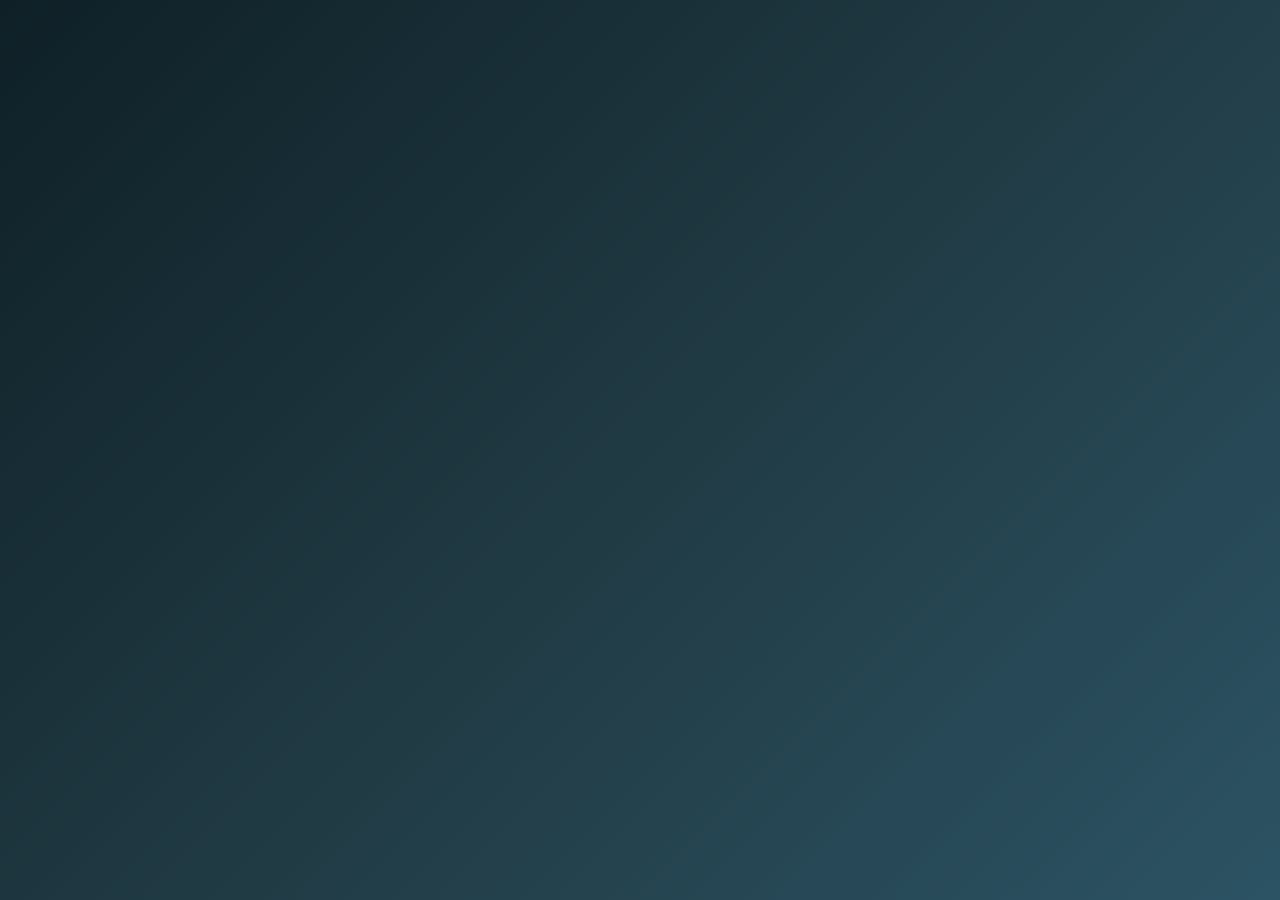
<file: public/index.html>
<!DOCTYPE html>
<html lang="en">
<head>
    <meta charset="UTF-8">
    <meta name="viewport" content="width=device-width, initial-scale=1.0">
    <title>Document</title>
    <link rel="stylesheet" href="../css/style.css">
</head>
<body>
    
</body>
</html>
</file>
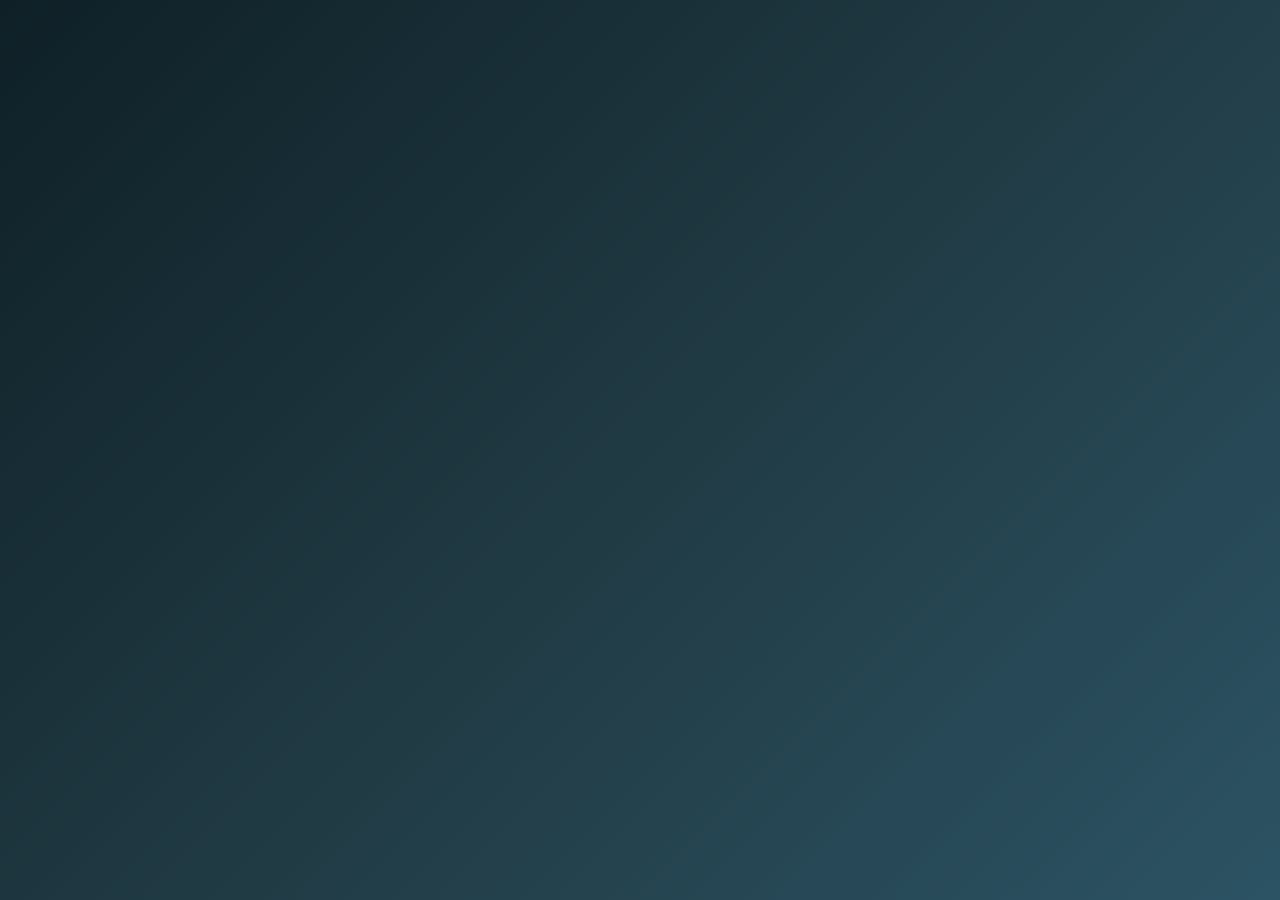
<file: pages/ClasyGen.html>
<!DOCTYPE html>
<html lang="en">
<head>
    <meta charset="UTF-8">
    <meta name="viewport" content="width=device-width, initial-scale=1.0">
    <link rel="stylesheet" href="../css/style.css">
    <title>Document</title>
</head>
<body>
    
</body>
</html>
</file>
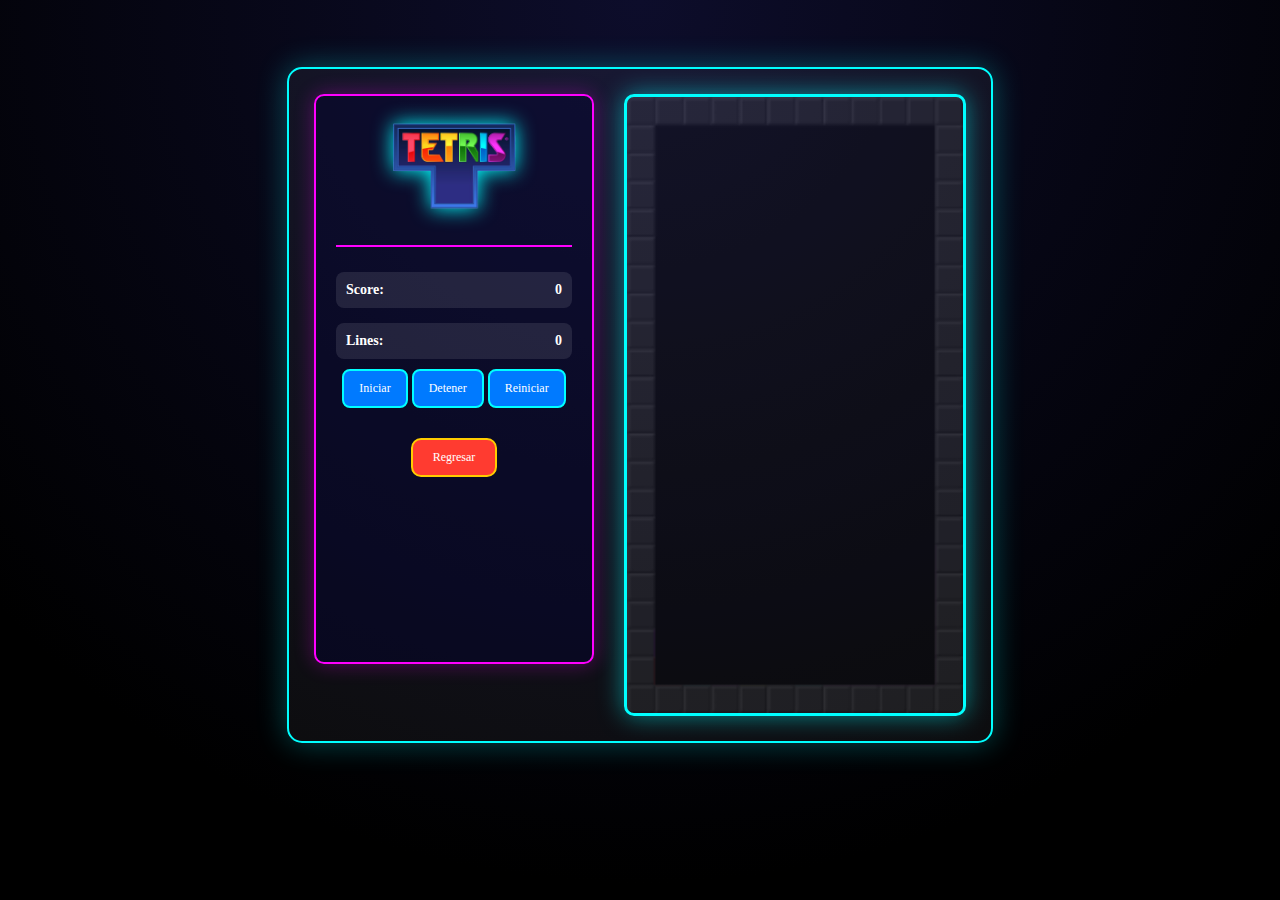
<file: pages/game.html>
<html>

<head>

    <link rel="stylesheet" href="../css/game.css">
    <link rel="icon" type="image/x-icon" href="../images/resources/logo.ico">

</head>

<body>

    <div id="wrapper">
        <div id="left-div">
            <img src="../images/resources/logo.png" id="logo">
            <hr>

            <div id="score-div">
                <label> Score: </label>
                <label id="score"></label>
            </div>
            <div id="lines-div">
                <label> Lines: </label>
                <label id="lines"></label>
            </div>

            <div id="controls">
                <button id="start-button">Iniciar</button>
                <button id="pause-button">Detener</button>
                <button id="reset-button">Reiniciar</button>
            </div>

            <!-- Botón Regresar -->
            <a href="../public/index.html"><button id="back-button">Regresar</button></a>
        </div>
        <div id="game-container">
            <img src="../images/resources/background.png" id="background">
            <canvas id="game-canvas"></canvas>
        </div>
    </div>
</body>

<script src="../js/game.js"></script>

</html>
</file>
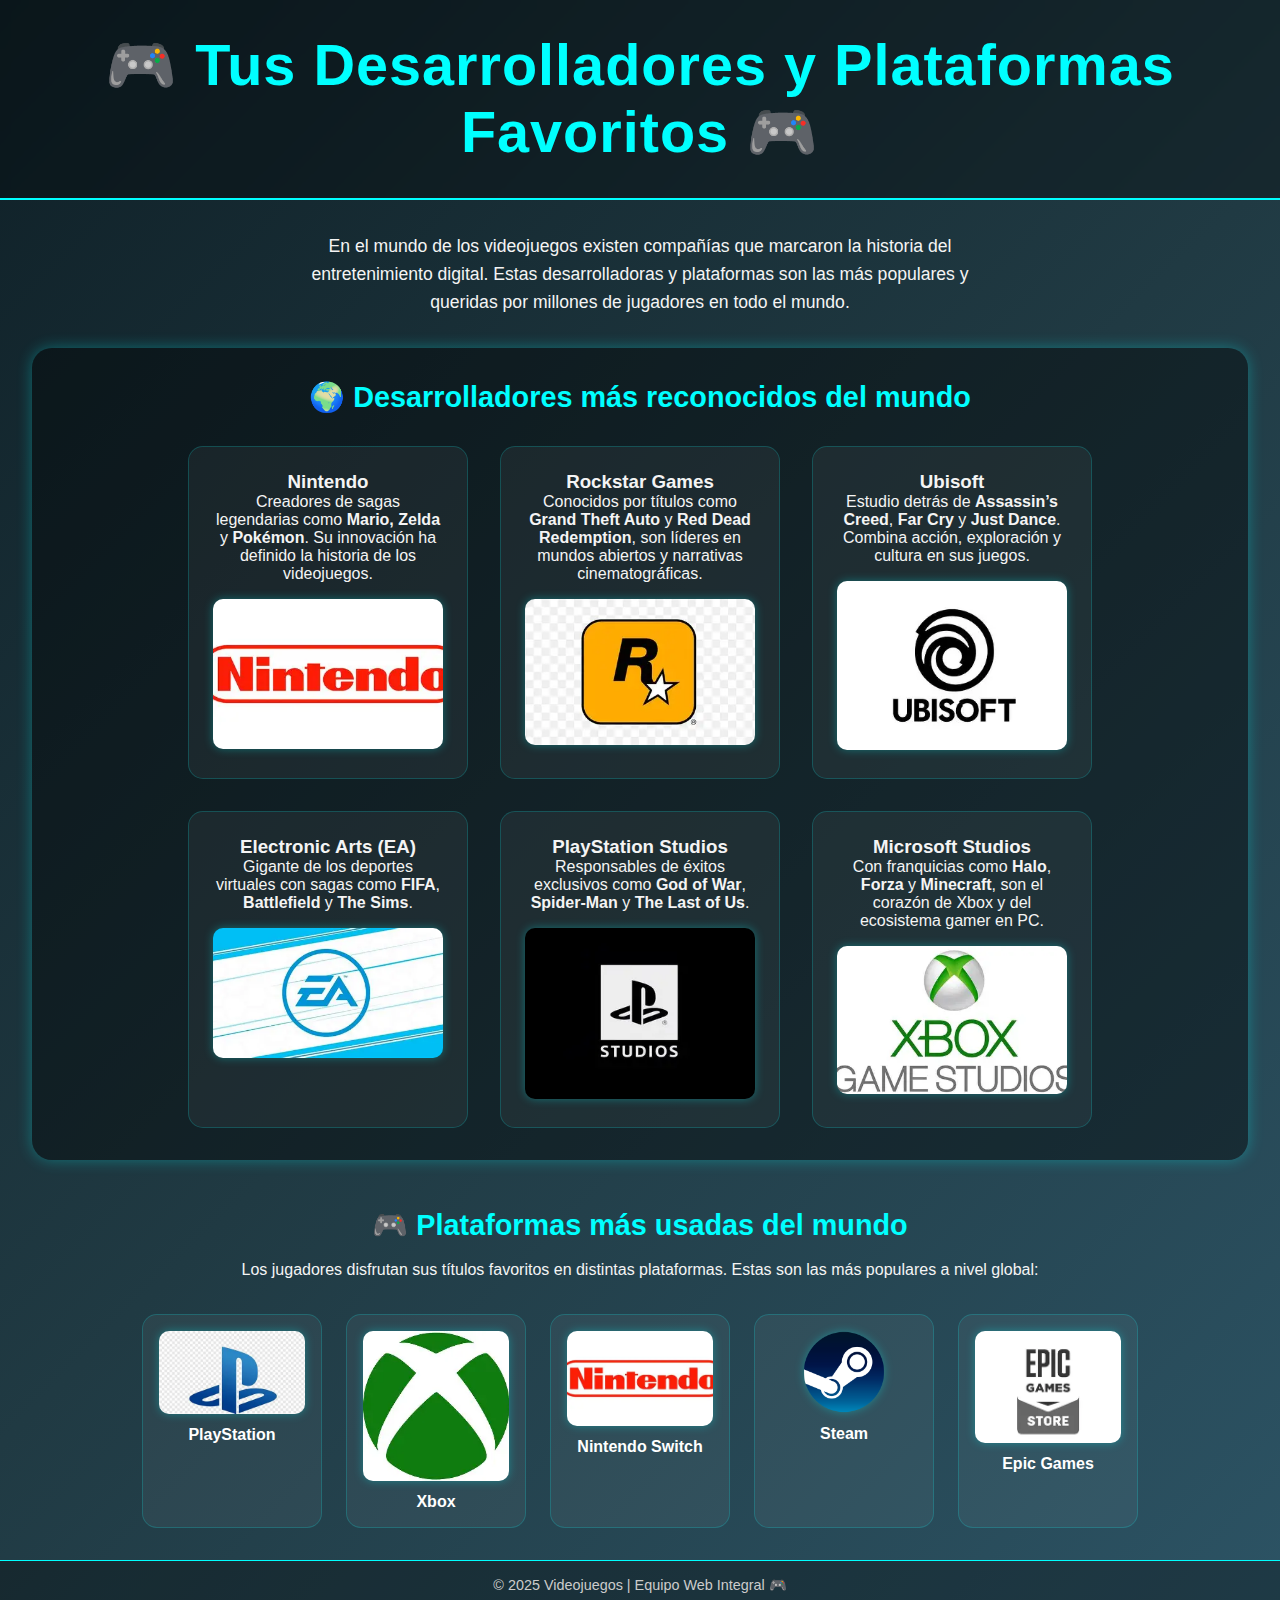
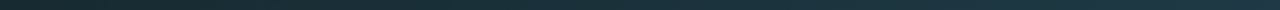
<file: pages/publicidad.html>
<!DOCTYPE html>
<html lang="es">

<head>
    <meta charset="UTF-8">
    <meta name="viewport" content="width=device-width, initial-scale=1.0">
    <title>Tus Desarrolladores y Plataformas Favoritos</title>
    <link rel="stylesheet" href="../css/publicidad.css">
</head>

<body>
    <header>
        <h1>🎮 Tus Desarrolladores y Plataformas Favoritos 🎮</h1>
    </header>

    <main class="container">
        <!-- Sección principal -->
        <section class="intro">
            <p>
                En el mundo de los videojuegos existen compañías que marcaron la historia del entretenimiento digital.  
                Estas desarrolladoras y plataformas son las más populares y queridas por millones de jugadores en todo el mundo.
            </p>
        </section>

        <!-- Sección desarrolladores -->
        <section class="devs-mx">
            <h2>🌍 Desarrolladores más reconocidos del mundo</h2>
            <div class="devs-grid">
                <div class="dev-card">
                    <h3>Nintendo</h3>
                    <p>Creadores de sagas legendarias como <strong>Mario, Zelda</strong> y <strong>Pokémon</strong>.  
                        Su innovación ha definido la historia de los videojuegos.</p>
                    <img src="../images/nintendo.jpg" alt="Nintendo">
                </div>

                <div class="dev-card">
                    <h3>Rockstar Games</h3>
                    <p>Conocidos por títulos como <strong>Grand Theft Auto</strong> y <strong>Red Dead Redemption</strong>,  
                        son líderes en mundos abiertos y narrativas cinematográficas.</p>
                    <img src="../images/rockstar.jpg" alt="Rockstar Games">
                </div>

                <div class="dev-card">
                    <h3>Ubisoft</h3>
                    <p>Estudio detrás de <strong>Assassin’s Creed</strong>, <strong>Far Cry</strong> y <strong>Just Dance</strong>.  
                        Combina acción, exploración y cultura en sus juegos.</p>
                    <img src="../images/ubisoft.jpg" alt="Ubisoft">
                </div>

                <div class="dev-card">
                    <h3>Electronic Arts (EA)</h3>
                    <p>Gigante de los deportes virtuales con sagas como <strong>FIFA</strong>, <strong>Battlefield</strong> y <strong>The Sims</strong>.</p>
                    <img src="../images/ea.jpg" alt="Electronic Arts">
                </div>

                <div class="dev-card">
                    <h3>PlayStation Studios</h3>
                    <p>Responsables de éxitos exclusivos como <strong>God of War</strong>, <strong>Spider-Man</strong> y <strong>The Last of Us</strong>.</p>
                    <img src="../images/playstationstudios.jpg" alt="PlayStation Studios">
                </div>

                <div class="dev-card">
                    <h3>Microsoft Studios</h3>
                    <p>Con franquicias como <strong>Halo</strong>, <strong>Forza</strong> y <strong>Minecraft</strong>,  
                        son el corazón de Xbox y del ecosistema gamer en PC.</p>
                    <img src="../images/microsoftstudios.jpg" alt="Microsoft Studios">
                </div>
            </div>
        </section>

        <!-- Plataformas -->
        <section class="platforms">
            <h2>🎮 Plataformas más usadas del mundo</h2>
            <p>
                Los jugadores disfrutan sus títulos favoritos en distintas plataformas.  
                Estas son las más populares a nivel global:
            </p>

            <div class="platforms-grid">
                <div class="platform-card">
                    <img src="../images/playstation.jpg" alt="PlayStation">
                    <h4>PlayStation</h4>
                </div>
                <div class="platform-card">
                    <img src="../images/xbox.jpg" alt="Xbox">
                    <h4>Xbox</h4>
                </div>
                <div class="platform-card">
                    <img src="../images/nintendo.jpg" alt="Nintendo Switch">
                    <h4>Nintendo Switch</h4>
                </div>
                <div class="platform-card">
                    <img src="../images/steam.jpg" alt="Steam">
                    <h4>Steam</h4>
                </div>
                <div class="platform-card">
                    <img src="../images/epicgames.jpg" alt="Epic Games">
                    <h4>Epic Games</h4>
                </div>
            </div>
        </section>
    </main>

    <footer>
        <p>© 2025 Videojuegos | Equipo Web Integral 🎮</p>
    </footer>
</body>

</html>
</file>
<file: css/style.css>
/* Estilo general */
* {
    box-sizing: border-box;
    font-family: 'Segoe UI', Tahoma, Geneva, Verdana, sans-serif;
    margin: 0;
    padding: 0;
}

/* Fondo oscuro con gradiente gamer */
body {
    background: linear-gradient(135deg, #0f2027, #203a43, #2c5364);
    color: #f4f4f4;
    min-height: 100vh;
    display: flex;
    flex-direction: column;
    justify-content: space-between;
}

/* Encabezado */
header {
    text-align: center;
    padding: 2rem 1rem;
    background: rgba(0, 0, 0, 0.3);
    backdrop-filter: blur(5px);
    color: #00ffff;
    font-size: 1.8rem;
    letter-spacing: 1px;
    border-bottom: 2px solid #00ffff;
}

/* Contenido principal */
.container {
    text-align: center;
    padding: 2rem;
}

/* Sección de introducción */
.intro {
    max-width: 700px;
    margin: 0 auto 2rem auto;
    line-height: 1.6;
    font-size: 1.1rem;
}

/* Imagen */
.logo-container {
    margin: 2rem 0;
}

.logo {
    height: 130px;
    width: auto;
    filter: drop-shadow(0 0 10px #00ffff);
    transition: transform 0.3s ease, filter 0.3s ease;
}

.logo:hover {
    transform: scale(1.1);
    filter: drop-shadow(0 0 20px #00ffff);
}

/* Botones */
.buttons a {
    text-decoration: none;
}

button {
    background-color: #00ffff;
    color: #000;
    border: none;
    padding: 0.8rem 1.5rem;
    margin: 0.5rem;
    border-radius: 30px;
    cursor: pointer;
    font-weight: bold;
    letter-spacing: 0.5px;
    font-size: 1rem;
    transition: all 0.3s ease;
}

button:hover {
    background-color: #ff007f;
    color: white;
    transform: scale(1.05);
    box-shadow: 0 0 15px #ff007f;
}

/* Pie de página */
footer {
    text-align: center;
    padding: 1rem;
    font-size: 0.9rem;
    background: rgba(0, 0, 0, 0.3);
    border-top: 1px solid #00ffff;
    color: #ccc;
}
</file>
<file: css/game.css>
/* === Estilo general === */
* {
    box-sizing: border-box;
    font-family: 'Press Start 2P', cursive;
}

body {
    margin: 0;
    padding: 0;
    background: radial-gradient(circle at top, #0d0d2b, #000000 80%);
    color: #ffffff;
    text-align: center;
    height: 90vh;
    display: flex;
    justify-content: center;
    align-items: center;
}

/* === Contenedor principal === */
#wrapper {
    display: flex;
    gap: 30px;
    align-items: flex-start;
    background: rgba(255, 255, 255, 0.05);
    border: 2px solid #00ffff;
    border-radius: 15px;
    padding: 25px;
    box-shadow: 0 0 30px rgba(0, 255, 255, 0.3);
}

/* === Panel lateral === */
#left-div {
    display: flex;
    flex-direction: column;
    align-items: center;
    background: rgba(0, 0, 50, 0.4);
    border: 2px solid #ff00ff;
    border-radius: 10px;
    padding: 20px;
    width: 280px;
    height: 570px;
    box-shadow: 0 0 20px rgba(255, 0, 255, 0.3);
}

#logo {
    width: 140px;
    margin-bottom: 20px;
    filter: drop-shadow(0 0 10px #00ffff);
}

/* === Líneas separadoras === */
hr {
    width: 100%;
    border: 1px solid #ff00ff;
    margin: 10px 0;
}

/* === Score y Lines === */
#score-div,
#lines-div {
    color: white;
    font-size: 14px;
    font-weight: bold;
    text-align: left;
    width: 100%;
    margin-top: 15px;
    display: flex;
    justify-content: space-between;
    padding: 10px;
    background: rgba(255, 255, 255, 0.1);
    border-radius: 8px;
}

/* === Contenedor del juego === */
#game-container {
    position: relative;
    display: inline-block;
    border: 3px solid #00ffff;
    border-radius: 10px;
    overflow: hidden;
    box-shadow: 0 0 25px rgba(0, 255, 255, 0.5);
}

/* === Fondo e imagen del juego === */
#background {
    z-index: -1;
    width: 100%;
    height: 100%;
    opacity: 0.2;
}

/* === Canvas del juego === */
#game-canvas {
    position: absolute;
    top: 0;
    left: 0;
    background: transparent;
}

/* === Efecto de luces alrededor === */
#game-container::after {
    content: "";
    position: absolute;
    top: -3px;
    left: -3px;
    right: -3px;
    bottom: -3px;
    border-radius: 12px;
    box-shadow: 0 0 20px #00ffff;
    pointer-events: none;
}

/* Botón Regresar */
#back-button {
    margin-top: 30px;
    padding: 10px 20px;
    font-family: 'Press Start 2P', cursive;
    font-size: 12px;
    color: #ffffff;
    background-color: #ff3b30;
    border: 2px solid #ffcc00;
    border-radius: 10px;
    cursor: pointer;
    transition: all 0.3s ease;
    text-align: center;
}

#back-button:hover {
    background-color: #ffcc00;
    color: #ff3b30;
    box-shadow: 0 0 15px #ffcc00;
    transform: translateY(-3px);
}

#controls button {
    margin-top: 10px;
    padding: 10px 15px;
    font-family: 'Press Start 2P', cursive;
    font-size: 12px;
    color: #ffffff;
    background-color: #007aff;
    border: 2px solid #00ffff;
    border-radius: 8px;
    cursor: pointer;
    transition: all 0.3s ease;
}

#controls button:hover {
    background-color: #00ffff;
    color: #007aff;
    box-shadow: 0 0 10px #00ffff;
    transform: translateY(-2px);
}
</file>
<file: css/publicidad.css>
/* Estilo general */
* {
    box-sizing: border-box;
    font-family: 'Segoe UI', Tahoma, Geneva, Verdana, sans-serif;
    margin: 0;
    padding: 0;
}

/* Fondo oscuro con gradiente gamer */
body {
    background: linear-gradient(135deg, #0f2027, #203a43, #2c5364);
    color: #f4f4f4;
    min-height: 100vh;
    display: flex;
    flex-direction: column;
    justify-content: space-between;
}

/* Encabezado */
header {
    text-align: center;
    padding: 2rem 1rem;
    background: rgba(0, 0, 0, 0.3);
    backdrop-filter: blur(5px);
    color: #00ffff;
    font-size: 1.8rem;
    letter-spacing: 1px;
    border-bottom: 2px solid #00ffff;
}

/* Contenido principal */
.container {
    text-align: center;
    padding: 2rem;
}

/* Sección de introducción */
.intro {
    max-width: 700px;
    margin: 0 auto 2rem auto;
    line-height: 1.6;
    font-size: 1.1rem;
}

/* Imagen */
.logo-container {
    margin: 2rem 0;
}

.logo {
    height: 130px;
    width: auto;
    filter: drop-shadow(0 0 10px #00ffff);
    transition: transform 0.3s ease, filter 0.3s ease;
}

.logo:hover {
    transform: scale(1.1);
    filter: drop-shadow(0 0 20px #00ffff);
}

/* Botones */
.buttons a {
    text-decoration: none;
}

button {
    background-color: #00ffff;
    color: #000;
    border: none;
    padding: 0.8rem 1.5rem;
    margin: 0.5rem;
    border-radius: 30px;
    cursor: pointer;
    font-weight: bold;
    letter-spacing: 0.5px;
    font-size: 1rem;
    transition: all 0.3s ease;
}

button:hover {
    background-color: #ff007f;
    color: white;
    transform: scale(1.05);
    box-shadow: 0 0 15px #ff007f;
}

/* Pie de página */
footer {
    text-align: center;
    padding: 1rem;
    font-size: 0.9rem;
    background: rgba(0, 0, 0, 0.3);
    border-top: 1px solid #00ffff;
    color: #ccc;
}
/* Sección desarrolladores */
.devs-mx {
    margin-top: 2rem;
    background: rgba(0, 0, 0, 0.4);
    padding: 2rem;
    border-radius: 20px;
    box-shadow: 0 0 15px #00ffff50;
}

.devs-mx h2 {
    color: #00ffff;
    margin-bottom: 2rem;
    font-size: 1.8rem;
}

.devs-grid {
    display: flex;
    flex-wrap: wrap;
    justify-content: center;
    gap: 2rem;
}

.dev-card {
    background: rgba(255, 255, 255, 0.05);
    border: 1px solid #00ffff30;
    border-radius: 15px;
    padding: 1.5rem;
    width: 280px;
    transition: transform 0.3s ease, box-shadow 0.3s ease;
}

.dev-card:hover {
    transform: scale(1.05);
    box-shadow: 0 0 20px #00ffff;
}

.dev-card img {
    width: 100%;
    border-radius: 10px;
    margin-top: 1rem;
    filter: drop-shadow(0 0 5px #00ffff50);
}

/* Plataformas */
.platforms {
    margin-top: 3rem;
}

.platforms h2 {
    color: #00ffff;
    margin-bottom: 1rem;
    font-size: 1.8rem;
}

.platforms p {
    margin-bottom: 2rem;
    line-height: 1.5;
}

.platforms-grid {
    display: flex;
    justify-content: center;
    flex-wrap: wrap;
    gap: 1.5rem;
}

.platform-card {
    text-align: center;
    background: rgba(255, 255, 255, 0.05);
    padding: 1rem;
    border-radius: 15px;
    width: 180px;
    border: 1px solid #00ffff30;
    transition: transform 0.3s ease;
}

.platform-card:hover {
    transform: scale(1.1);
}

.platform-card img {
    width: 100%;
    border-radius: 10px;
    margin-bottom: 0.5rem;
    filter: drop-shadow(0 0 5px #00ffff50);
}

.platform-card h4 {
    color: #fff;
    font-size: 1rem;
}
</file>
